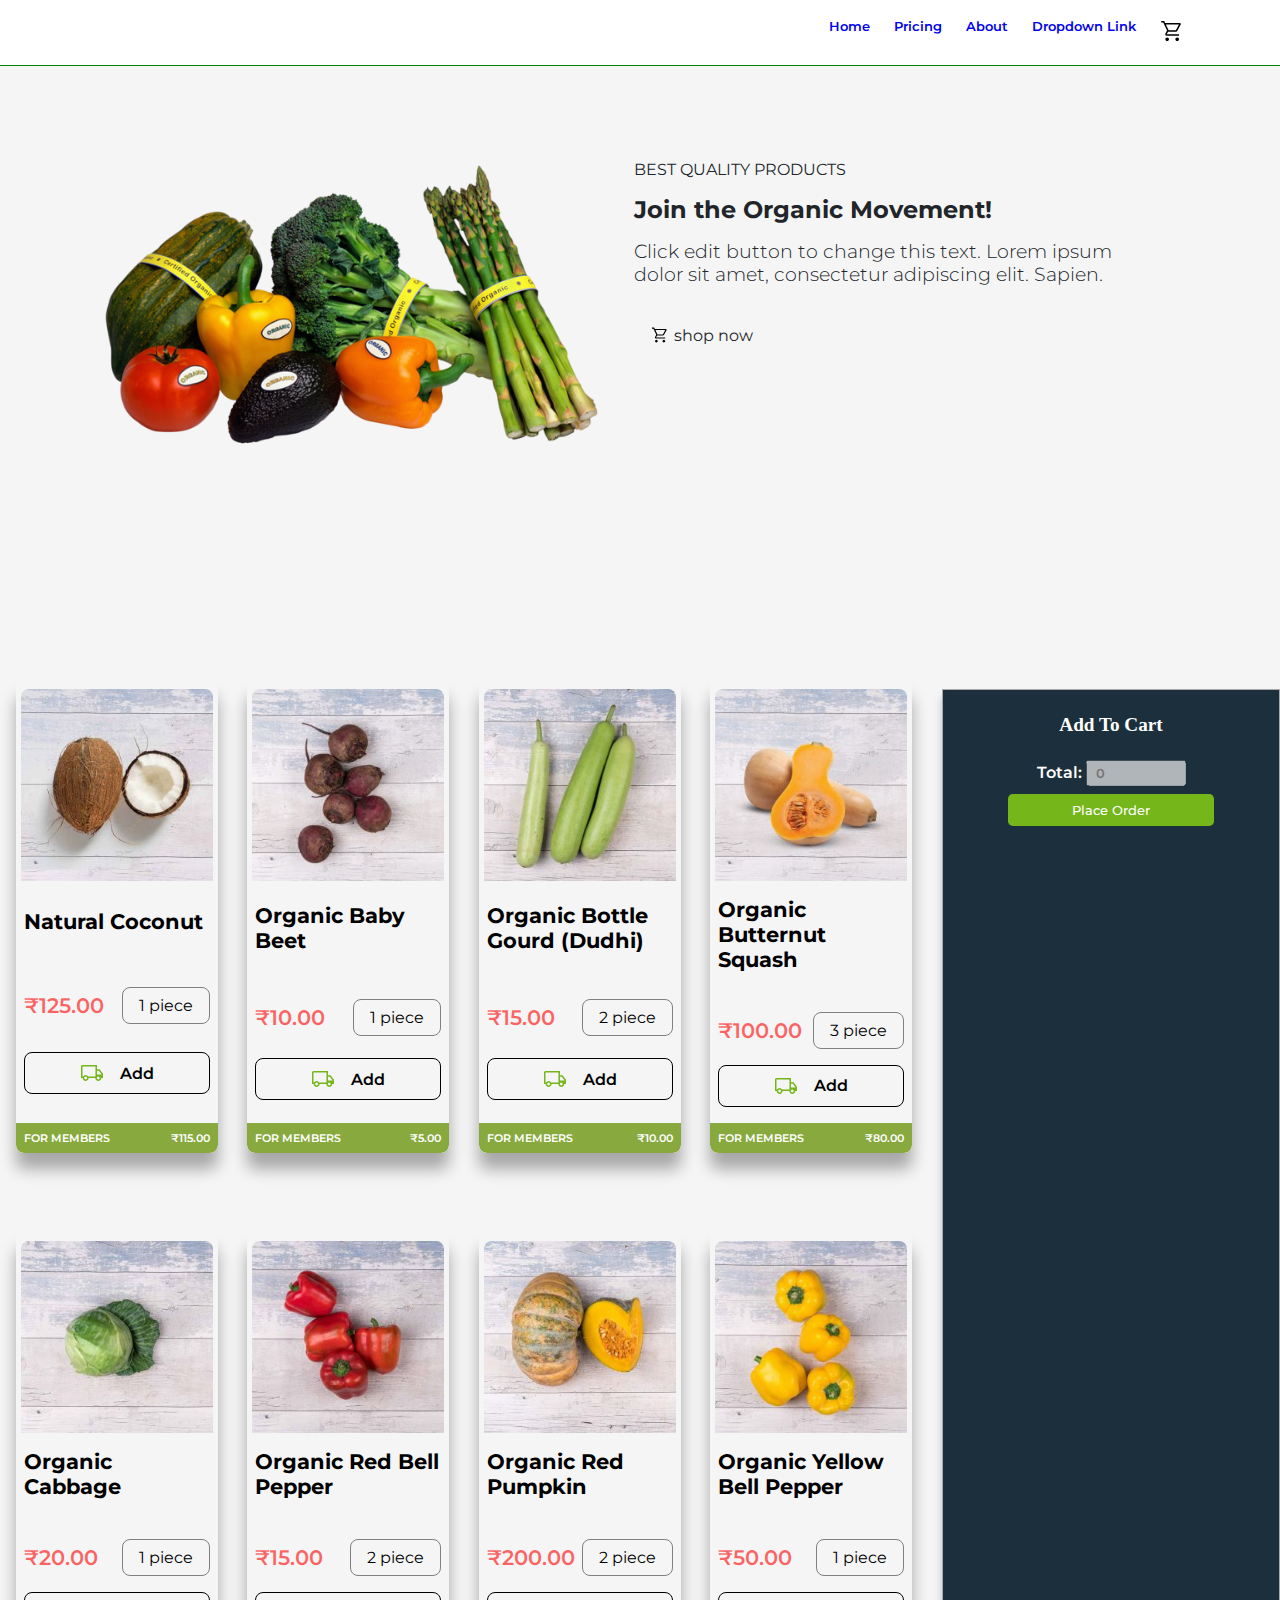
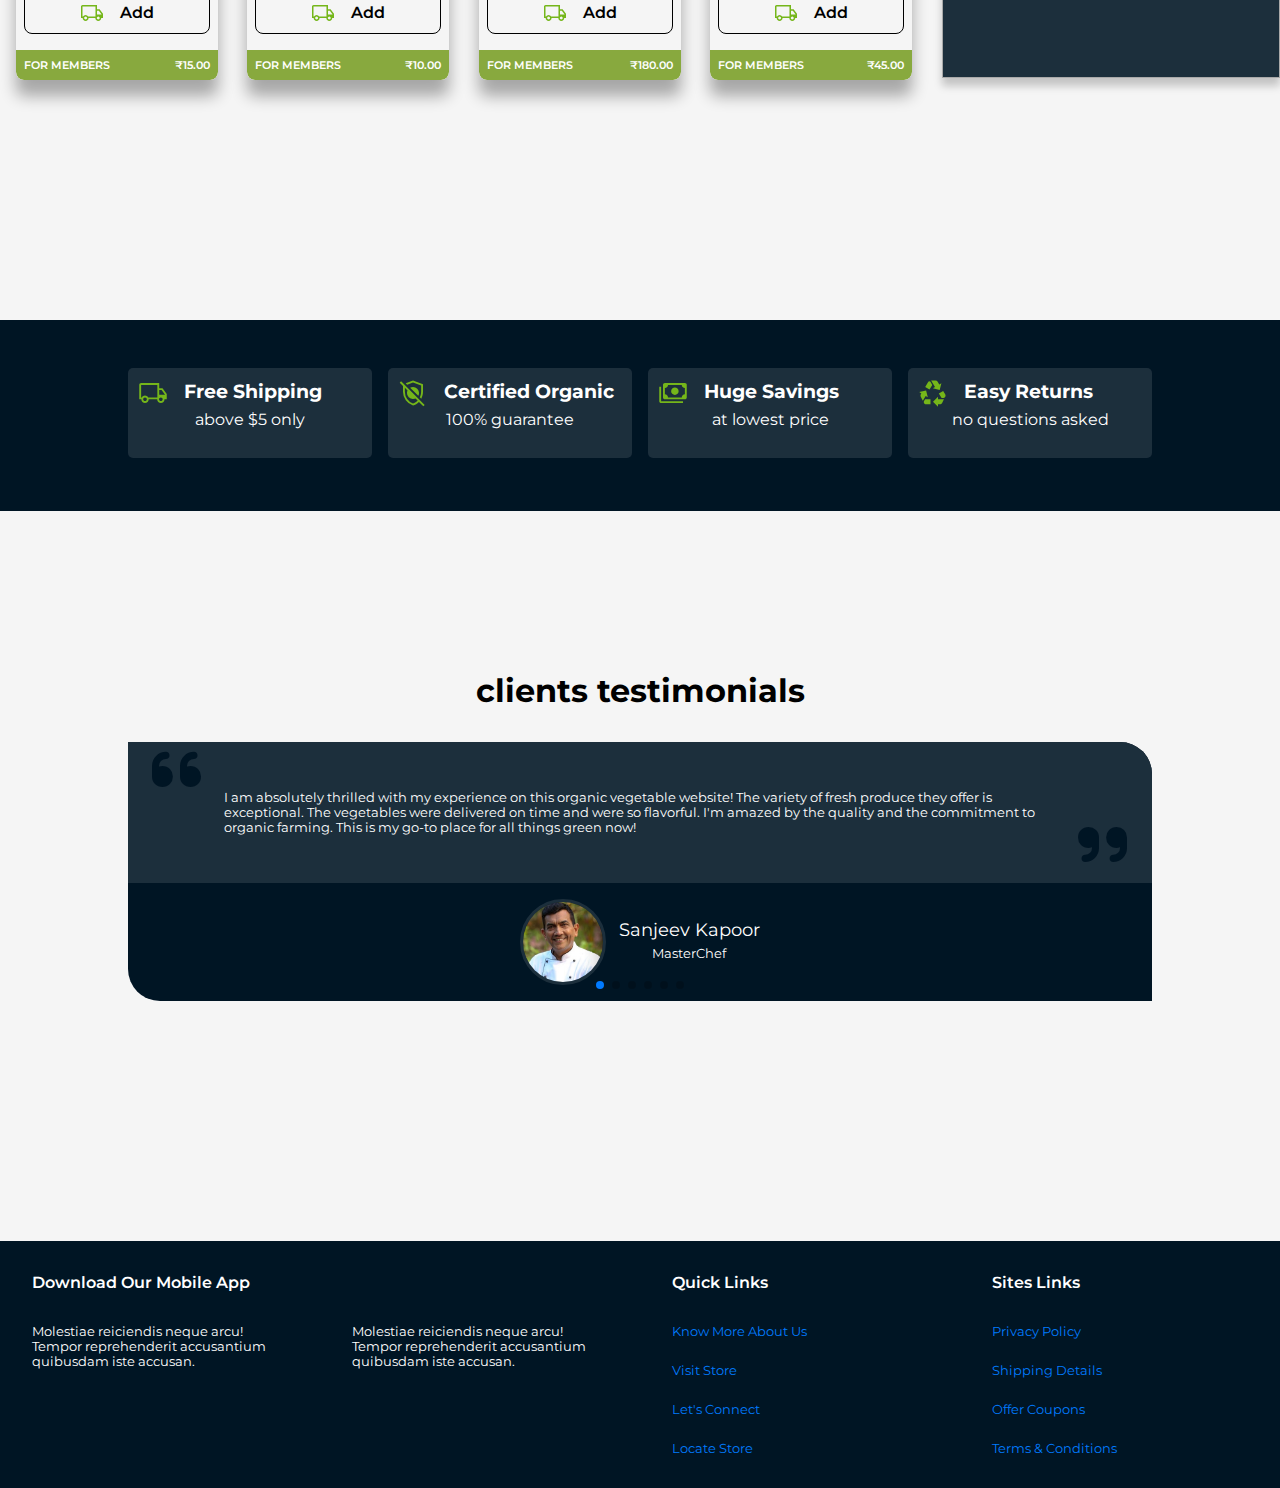
<file: index.html>
<!DOCTYPE html>
<html lang="en">

<head>
    <title>E-commerce</title>
    <link rel="preconnect" href="https://fonts.googleapis.com">
    <link rel="preconnect" href="https://fonts.gstatic.com" crossorigin>
    <link
        href="https://fonts.googleapis.com/css2?family=Caveat:wght@700&family=Dancing+Script:wght@400;500;600;700&family=Josefin+Sans:ital,wght@0,100;0,200;0,300;0,400;0,500;0,600;0,700;1,100;1,200;1,300;1,400;1,500;1,600;1,700&family=Lumanosimo&family=Montserrat:ital,wght@0,100;0,200;0,300;0,400;0,500;0,600;0,700;0,800;0,900;1,100;1,200;1,300;1,400;1,500;1,600;1,700;1,800;1,900&family=Nova+Cut&family=Open+Sans:ital,wght@0,300;0,400;0,500;0,600;0,700;0,800;1,300;1,400;1,500;1,600;1,700;1,800&family=Plus+Jakarta+Sans:ital,wght@0,200;0,300;0,400;0,500;0,600;0,700;0,800;1,200;1,300;1,400;1,500;1,600;1,700;1,800&family=Poppins:ital,wght@0,100;0,200;0,300;0,400;0,500;0,600;0,700;0,800;0,900;1,100;1,200;1,300;1,400;1,500;1,600;1,700;1,800;1,900&family=Rancho&family=Roboto:ital,wght@0,100;0,300;0,400;0,500;0,700;0,900;1,100;1,300;1,400;1,500;1,700&display=swap"
        rel="stylesheet">
    <link rel="stylesheet" href="ecommerce.css">
  <!-- links for clients testimonials ( cdn links for font awsome and slider slick) -->
    <link rel="stylesheet" href="https://cdn.jsdelivr.net/npm/swiper@10/swiper-bundle.min.css" />
  <link rel="stylesheet" href="https://cdnjs.cloudflare.com/ajax/libs/font-awesome/6.0.0/css/all.min.css" integrity="sha512-9usAa10IRO0HhonpyAIVpjrylPvoDwiPUiKdWk5t3PyolY1cOd4DSE0Ga+ri4AuTroPR5aQvXU9xC6qOPnzFeg==" crossorigin="anonymous" referrerpolicy="no-referrer" />
  <!-- links for clients testimonials ( cdn links for font awsome and slider slick) -->
  


</head>

<body id="body-tag">

    <section class="nav-bar" id="nav-bar">
        <h1></h1>
        <ul>
            <li> <a href="#hero">Home</a></li>
            <li><a href="#pricing">Pricing</a></li>
            <li><a href="#aboutus">About</a></li>
            <li><a href="#footer">Dropdown Link</a></li>
            <li> <a href="#pricing"> <img src="images/shopping cart logo.svg" alt="#" style="width:1.5rem ; height:1.5rem;"></a></li>
        </ul>
    </section>

    <section class="hero" id="hero">
        <div class="img1">
            <img src="images/vegitables pic.png" alt="#">
        </div>
        <div class="intro">
            <p class="intro_header">BEST QUALITY PRODUCTS</p>
            <h2>Join the Organic Movement!</h2>
            <h3>Click edit button to change this text. Lorem ipsum dolor sit amet, consectetur adipiscing elit. Sapien.
            </h3>
            <div class="shoping_cart">
                <img src="images/shopping cart logo.svg" alt="#" style="width:1.1rem ; height:1.1rem;">
                <p>shop now</p>
            </div>

        </div>
    </section>

<!-- this is our pricing section stsart  -->

<section class="pricing-whole-page" id="pricing">

  <section class="pricing-and-addtocart-section" id="pricingpage">
  
  
    <section class="pricing">
    
    <div class="pricing-main">
      <div class="pricing-veg-img">
        <img src="images/Natural Coconut.jpg" alt="natural coconut">
      </div>
      <div class="pricing-veg-name">
    <h4>Natural Coconut</h4>
      </div>
      <div class="pricing-amount-pieces">
        <h4>₹125.00</h4>
        <p>1 piece</p>
        <p id="piece1" style="display: none;">1</p>
      </div>
      <div class="pricing-addbutton" id="cart-btn1">
            
                <img src="images/delivery icon.svg" alt="" style="width:1.5rem; height:1.5rem;">
                <p>Add</p>
            
        </div>
        <div class="pricing-members-bar">
            <p>FOR MEMBERS</p>
            <p>₹115.00</p>
        </div>
    </div>
      
    
    
    <div class="pricing-main">
      <div class="pricing-veg-img">
        <img src="images/Organic Baby Beet.jpg" alt="natural coconut">
      </div>
      <div class="pricing-veg-name">
    <h4>Organic Baby Beet</h4>
      </div>
      <div class="pricing-amount-pieces">
        <h4>₹10.00</h4>
        <p>1 piece</p>
        <p id="piece2" style="display: none;">1</p>
      </div>
      <div class="pricing-addbutton" id="cart-btn2" >
            
                <img src="images/delivery icon.svg" alt="" style="width:1.5rem; height:1.5rem;">
                <p>Add</p>
            
        </div>
        <div class="pricing-members-bar">
            <p>FOR MEMBERS</p>
            <p>₹5.00</p>
        </div>
    </div>
    
    
    <div class="pricing-main">
      <div class="pricing-veg-img">
        <img src="images/Organic Bottle Gourd (Dudhi).jpg" alt="natural coconut">
      </div>
      <div class="pricing-veg-name">
    <h4>Organic Bottle Gourd (Dudhi)</h4>
      </div>
      <div class="pricing-amount-pieces">
        <h4>₹15.00</h4>
        <p>2 piece</p>
        <p id="piece3" style="display: none;">2</p>
      </div>
      <div class="pricing-addbutton" id="cart-btn3">
            
                <img src="images/delivery icon.svg" alt="" style="width:1.5rem; height:1.5rem;">
                <p>Add</p>
            
        </div>
        <div class="pricing-members-bar">
            <p>FOR MEMBERS</p>
            <p>₹10.00</p>
        </div>
    </div>
    
    
    <div class="pricing-main">
      <div class="pricing-veg-img">
        <img src="images/Organic Butternut Squash.jpg" alt="natural coconut">
      </div>
      <div class="pricing-veg-name">
    <h4>Organic Butternut Squash</h4>
      </div>
      <div class="pricing-amount-pieces">
        <h4>₹100.00</h4>
        <p>3 piece</p>
        <p id="piece4" style="display: none;">3</p>
      </div>
      <div class="pricing-addbutton" id="cart-btn4">
            
                <img src="images/delivery icon.svg" alt="" style="width:1.5rem; height:1.5rem;">
                <p>Add</p>
            
        </div>
        <div class="pricing-members-bar">
            <p>FOR MEMBERS</p>
            <p>₹80.00</p>
        </div>
    </div>
    
    
    
    <div class="pricing-main">
      <div class="pricing-veg-img">
        <img src="images/Organic Cabbage.jpg" alt="natural coconut">
      </div>
      <div class="pricing-veg-name">
    <h4>Organic Cabbage</h4>
      </div>
      <div class="pricing-amount-pieces">
        <h4>₹20.00</h4>
        <p>1 piece</p>
        <p id="piece5" style="display: none;">1</p>
      </div>
      <div class="pricing-addbutton" id="cart-btn5">
            
                <img src="images/delivery icon.svg" alt="" style="width:1.5rem; height:1.5rem;">
                <p>Add</p>
            
        </div>
        <div class="pricing-members-bar">
            <p>FOR MEMBERS</p>
            <p>₹15.00</p>
        </div>
    </div>
    
    
    
    <div class="pricing-main">
      <div class="pricing-veg-img">
        <img src="images/Organic Red Bell Pepper.jpg" alt="natural coconut">
      </div>
      <div class="pricing-veg-name">
    <h4>Organic Red Bell Pepper</h4>
      </div>
      <div class="pricing-amount-pieces">
        <h4>₹15.00</h4>
        <p>2 piece</p>
        <p id="piece6" style="display: none;">2</p>
      </div>
      <div class="pricing-addbutton" id="cart-btn6">
            
                <img src="images/delivery icon.svg" alt="" style="width:1.5rem; height:1.5rem;">
                <p>Add</p>
            
        </div>
        <div class="pricing-members-bar">
            <p>FOR MEMBERS</p>
            <p>₹10.00</p>
        </div>
    </div>
    
    
    
    <div class="pricing-main">
      <div class="pricing-veg-img">
        <img src="images/Organic Red Pumpkin.jpg" alt="natural coconut">
      </div>
      <div class="pricing-veg-name">
    <h4>Organic Red Pumpkin</h4>
      </div>
      <div class="pricing-amount-pieces">
        <h4>₹200.00</h4>
        <p>2 piece</p>
        <p id="piece7" style="display: none;">2</p>
      </div>
      <div class="pricing-addbutton" id="cart-btn7" >
            
                <img src="images/delivery icon.svg" alt="" style="width:1.5rem; height:1.5rem;">
                <p>Add</p>
            
        </div>
        <div class="pricing-members-bar">
            <p>FOR MEMBERS</p>
            <p>₹180.00</p>
        </div>
    </div>
    
    
    
    <div class="pricing-main">
      <div class="pricing-veg-img">
        <img src="images/Organic Yellow Bell Pepper.jpg" alt="natural coconut">
      </div>
      <div class="pricing-veg-name">
    <h4>Organic Yellow Bell Pepper</h4>
      </div>
      <div class="pricing-amount-pieces">
        <h4>₹50.00</h4>
        <p>1 piece</p>
        <p id="piece8" style="display: none;">1</p>
      </div>
      <div class="pricing-addbutton" id="cart-btn8">
            
                <img src="images/delivery icon.svg" alt="" style="width:1.5rem; height:1.5rem;">
                <p>Add</p>
            
        </div>
        <div class="pricing-members-bar">
            <p>FOR MEMBERS</p>
            <p>₹45.00</p>
        </div>
    </div>
    
    
    </section>
    <!-- -------------------------- -->
    <!-- this is our add to cart section -->
    <!-- -------------------------- -->
    
    <section class="addtocart-section">
      <h3 class="add-tocart-heading">add to cart</h3>
      <div class="scrollable-content">
      
  
  <div class="cart-details" id="cart1">
    <div class="cart-details-product">
      <img src="images/Natural Coconut.jpg" alt="#">
      <div class="cart-details-name-price">
        <h4>Natural Coconut</h4>
        <p id="result1">0</p>
        <p id="oldresult1" style="display:none">125</p>
      </div>
    </div>
    <div class="cart-details-pieces">
     <button class="input-btn" onclick="del1()"><i class="fa-solid fa-trash"></i></button>
     <button class="input-btn" onclick="min1()"><i class="fa-solid fa-minus"></i></button>
     <button class="input-btn" onclick="add1()"><i class="fa-solid fa-plus"></i></button>
     <input type="text" style="width: 3rem;" placeholder="0 piece" id="number1" class="pieces-cart" disabled>
    </div>
  </div>
  
  
  <div class="cart-details" id="cart2">
    <div class="cart-details-product">
      <img src="images/Organic Baby Beet.jpg" alt="#">
      <div class="cart-details-name-price">
        <h4>Organic Baby Beet</h4>
        <p id="result2">0</p>
        <p id="oldresult2" style="display:none">10</p>
      </div>
    </div>
    <div class="cart-details-pieces">
     <button class="input-btn" onclick="del2()"><i class="fa-solid fa-trash"></i></button>
     <button class="input-btn" onclick="min2()"><i class="fa-solid fa-minus"></i></button>
     <button class="input-btn" onclick="add2()"><i class="fa-solid fa-plus"></i></button>
     <input type="text" style="width: 3rem;" placeholder="0 piece" id="number2" class="pieces-cart"  disabled>
    </div>
  </div>
  
  
  <div class="cart-details" id="cart3">
    <div class="cart-details-product">
      <img src="images/Organic Bottle Gourd (Dudhi).jpg" alt="#">
      <div class="cart-details-name-price">
        <h4>Organic Bottle Gourd (Dudhi)</h4>
        <p id="result3">0</p>
        <p id="oldresult3" style="display:none">15</p>
      </div>
    </div>
    <div class="cart-details-pieces">
     <button class="input-btn" onclick="del3()"><i class="fa-solid fa-trash"></i></button>
     <button class="input-btn" onclick="min3()"><i class="fa-solid fa-minus"></i></button>
     <button class="input-btn" onclick="add3()"><i class="fa-solid fa-plus"></i></button>
     <input type="text" style="width: 3rem;" placeholder="0 piece"id="number3" class="pieces-cart" disabled>
    </div>
  </div>
  
  
  <div class="cart-details" id="cart4">
    <div class="cart-details-product">
      <img src="images/Organic Butternut Squash.jpg" alt="#">
      <div class="cart-details-name-price">
        <h4>Organic Butternut Squash</h4>
        <p id="result4">0</p>
        <p id="oldresult4" style="display:none">100</p>
      </div>
    </div>
    <div class="cart-details-pieces">
     <button class="input-btn" onclick="del4()"><i class="fa-solid fa-trash"></i></button>
     <button class="input-btn" onclick="min4()"><i class="fa-solid fa-minus"></i></button>
     <button class="input-btn" onclick="add4()"><i class="fa-solid fa-plus"></i></button>
     <input type="text" style="width: 3rem;" placeholder="0 piece" id="number4" class="pieces-cart" disabled>
    </div>
  </div>
  
  
  <div class="cart-details" id="cart5">
    <div class="cart-details-product">
      <img src="images/Organic Cabbage.jpg" alt="#">
      <div class="cart-details-name-price">
        <h4>Organic Cabbage</h4>
        <p id="result5">0</p>
        <p id="oldresult5" style="display:none">20</p>
      </div>
    </div>
    <div class="cart-details-pieces">
     <button class="input-btn" onclick="del5()"><i class="fa-solid fa-trash"></i></button>
     <button class="input-btn" onclick="min5()"><i class="fa-solid fa-minus"></i></button>
     <button class="input-btn" onclick="add5()"><i class="fa-solid fa-plus"></i></button>
     <input type="text" style="width: 3rem;" placeholder="0 piece" id="number5" class="pieces-cart" disabled>
    </div>
  </div>
  
  
  <div class="cart-details" id="cart6">
    <div class="cart-details-product">
      <img src="images/Organic Red Bell Pepper.jpg" alt="#">
  
      <div class="cart-details-name-price">
        <h4>Organic Red Bell Pepper</h4>
        <p id="result6">0</p>
        <p id="oldresult6" style="display:none">15</p>
      </div>
    </div>
    <div class="cart-details-pieces">
     <button class="input-btn" onclick="del6()"><i class="fa-solid fa-trash"></i></button>
     <button class="input-btn" onclick="min6()"><i class="fa-solid fa-minus"></i></button>
     <button class="input-btn" onclick="add6()"><i class="fa-solid fa-plus"></i></button>
     <input type="text" style="width: 3rem;" placeholder="0 piece"id="number6" class="pieces-cart" disabled>
    </div>
  </div>
  
  
  <div class="cart-details" id="cart7">
    <div class="cart-details-product">
      <img src="images/Organic Red Pumpkin.jpg" alt="#">
  
      <div class="cart-details-name-price">
        <h4>Organic Red Pumpkin</h4>
        <p id="result7">0</p>
        <p id="oldresult7" style="display:none">200</p>
      </div>
    </div>
    <div class="cart-details-pieces">
     <button class="input-btn" onclick="del7()"><i class="fa-solid fa-trash"></i></button>
     <button class="input-btn" onclick="min7()"><i class="fa-solid fa-minus"></i></button>
     <button class="input-btn" onclick="add7()"><i class="fa-solid fa-plus"></i></button>
     <input type="text" style="width: 3rem;" placeholder="0 piece"id="number7" class="pieces-cart" disabled>
    </div>
  </div>
  
  
  <div class="cart-details" id="cart8">
    <div class="cart-details-product">
      <img src="images/Organic Yellow Bell Pepper.jpg" alt="#">
      <div class="cart-details-name-price">
        <h4>Organic Yellow Bell Pepper</h4>
        <p id="result8">0</p>
        <p id="oldresult8" style="display:none">50</p>
      </div>
    </div>
    <div class="cart-details-pieces">
     <button class="input-btn" onclick="del8()"><i class="fa-solid fa-trash"></i></button>
     <button class="input-btn" onclick="min8()"><i class="fa-solid fa-minus"></i></button>
     <button class="input-btn" onclick="add8()"><i class="fa-solid fa-plus"></i></button>
     <input type="text" style="width: 3rem;" placeholder="0 piece"id="number8" class="pieces-cart" disabled>
    </div>
  </div>
  
  
  
  
  
  
  
  
  
  </div>
  
  <div style="text-align: center; margin:0.5rem">
    <label for="total" class="total">total:</label>
    <input type="text" disabled style="width: 5rem;" id="total-cart" placeholder="0">
  </div>
  
  <div class="place-order-addtocart" >
    <button onclick="openpopup()" id="place-order">Place Order</button>
  </div>
     </section>
  
     <!-- this is our popup section which get action by "place order burron" -->
  
  
  </section>

  <section class="popup" id="popup">
    <i class="fa-solid fa-truck-fast fa-2xl"></i>
    <h3>your order will be delivered by tomorrow</h3>
    <button onclick="closepopup()">ok</button>
  </section>

  <script src="ecommerce.js"></script>
</section>


<!-- this is our pricing section end -->







    <section class="about-us" id="aboutus">
        <div class="about-us-main">
            <div class="about-us-div1">
                <img src="images/delivery icon.svg" alt="#" style="width:1.9rem ; height:1.9rem;">
                <h3>Free Shipping</h3>
            </div>
            <div class="about-us-div2">
                <p>above $5 only</p>
            </div>
        </div>

        <div class="about-us-main">
            <div class="about-us-div1">
                <img src="images/100% guide.svg" alt="#" style="width:1.9rem ; height:1.9rem;">
                <h3>Certified Organic</h3>
            </div>
            <div class="about-us-div2">
                <p>100% guarantee</p>
            </div>
        </div>

        <div class="about-us-main">
            <div class="about-us-div1">
                <img src="images/cash icon.svg" alt="#" style="width:1.9rem ; height:1.9rem;">
                <h3>Huge Savings</h3>
            </div>
            <div class="about-us-div2">
                <p>at lowest price</p>
            </div>
        </div>

        <div class="about-us-main">
            <div class="about-us-div1">
                <img src="images/recycle.svg" alt="#" style="width:1.9rem ; height:1.9rem;">
                <h3>Easy Returns</h3>
            </div>
            <div class="about-us-div2">
                <p>no questions asked </p>
            </div>
        </div>

    </section>
 
<!-- this is our clients rivew section (slick slider) start here  -->



<section class="customers-review-section">
<h1 class="customers-review-section-heading">clients testimonials</h1>

<!-- Swiper -->
<div class="swiper mySwiper container">
    <div class="swiper-wrapper">
      <div class="swiper-slide">

        <div class="client-msg">
          <p>


            I am absolutely thrilled with my experience on this organic vegetable website! The variety of fresh produce
            they offer is exceptional. The vegetables were delivered on time and were so flavorful. I'm amazed by the
            quality and the commitment to organic farming. This is my go-to place for all things green now!
          </p>
        </div>
<div class="swiper-client-data grid grid-two-column">
  <figure style="margin-right: 1rem ; margin-left: 0rem"; margin-left: 0rem">
    <img src="images/chef1.jpg" alt="#" >
  </figure>
  <div class="client-data details">
  <p>Sanjeev Kapoor</p>
  <p style="font-size: 0.8rem;">MasterChef</p>
  </div>
</div>
      </div>
      <div class="swiper-slide">

        <div class="client-msg">
          <p>


            As a health-conscious consumer, I can't express how grateful I am for this website. The user interface is
            easy
            to navigate, and the selection of organic vegetables is outstanding. My recent order of kale, spinach, and
            carrots arrived perfectly packed and full of life. Knowing that I'm supporting sustainable farming practices
            makes the experience even better!
          </p>
        </div>
        <div class="swiper-client-data grid grid-two-column">
          <figure style="margin-right: 1rem ; margin-left: 0rem" >
            <img src="images/chef2.jpg" alt="#" >
          </figure>
          <div class="client-data details">
          <p> Vikas Khanna</p>
          <p style="font-size: 0.8rem;">MasterChef</p>
          </div>
        </div>
              </div>
      <div class="swiper-slide">

        <div class="client-msg">
          <p>


            I'm beyond impressed with the quality of vegetables I received from this website. The flavors are so
            vibrant,
            and you can really taste the difference in their organic produce. The website's detailed descriptions and
            nutritional information helped me make informed choices. I'm already planning my next order!
          </p>
        </div>
        <div class="swiper-client-data grid grid-two-column">
          <figure style="margin-right: 1rem ; margin-left: 0rem">
            <img src="images/chef3.jpg" alt="#" >
          </figure>
          <div class="client-data details">
          <p> Ranveer Brar</p>
          <p style="font-size: 0.8rem;">MasterChef</p>
          </div>
        </div>
              </div>
      <div class="swiper-slide">

        <div class="client-msg">
          <p>


            This organic vegetable website is a game-changer for me. I've been on the hunt for reliable sources of
            organic
            produce, and I'm so glad I found this one. The assortment of vegetables is vast, and the checkout process is
            a
            breeze. Plus, the vegetables arrived in impeccable condition – fresh and full of vitality.
          </p>
        </div>
        <div class="swiper-client-data grid grid-two-column">
          <figure style="margin-right: 1rem ; margin-left: 0rem">
            <img src="images/chef4.jpg" alt="#" >
          </figure>
          <div class="client-data details">
          <p>Madhur Jaffrey</p>
          <p style="font-size: 0.8rem;">MasterChef</p>
          </div>
        </div>
              </div>
      <div class="swiper-slide">

        <div class="client-msg">
          <p>


            Five stars without a doubt! The organic vegetable selection on this website is impressive, and I appreciate
            the effort they put into sourcing sustainably grown produce. I ordered a mix of greens, tomatoes, and
            peppers,
            and they arrived in perfect condition. It's evident that the team cares deeply about providing top-notch
            organic options.
          </p>
        </div>
        <div class="swiper-client-data grid grid-two-column">
          <figure style="margin-right: 1rem ; margin-left: 0rem"">
            <img src="images/chef5.jpg" alt="#" >
          </figure>
          <div class="client-data details">
          <p> Vineet Bhatia</p>
          <p style="font-size: 0.8rem;">MasterChef</p>
          </div>
        </div>
              </div>
      <div class="swiper-slide">

        <div class="client-msg">
          <p>


            The organic vegetable website exceeded my expectations in every way. The website is user-friendly, and the
            detailed product information helped me choose the right veggies for my recipes. The vegetables I received
            were
            of exceptional quality – crisp, colorful, and bursting with flavor. I've found my new go-to source for
            organic
            goodness!
          </p>
        </div>
        <div class="swiper-client-data grid grid-two-column">
          <figure style="margin-right: 1rem ; margin-left: 0rem">
            <img src="images/chef6.jpg" alt="#" >
          </figure>
          <div class="client-data details">
          <p>Anjum Anand</p>
          <p style="font-size: 0.8rem;">MasterChef</p>
          </div>
        </div>
              </div>

    </div>
    <div class="swiper-pagination"></div>
  </div>


  <!-- this is our javascript section -->
  <script src="https://cdn.jsdelivr.net/npm/swiper@10/swiper-bundle.min.js"></script>
  <script>
    var swiper = new Swiper(".mySwiper", {
      slidesPerView: 1,
      spaceBetween: 30,
      autoplay: {
        delay: 2500,
      },
      pagination: {
        el: ".swiper-pagination",
        clickable: true,
      },
    });
  
  </script>



</section>
 





<!-- our clients rivew section (slick slider) ends here  -->

    <section class="footer" id="footer">
        <div class="footer-div">
            <h3>Download Our Mobile App</h3>
            <p>Molestiae reiciendis neque arcu! Tempor reprehenderit accusantium quibusdam iste accusan.</p>
        </div>
        <div class="footer-div" >
            <h3 style="color:#001524">
                h
            </h3>
            <p>
                Molestiae reiciendis neque arcu! Tempor reprehenderit accusantium quibusdam iste accusan.
            </p>
        </div>
        <div class="footer-div">
            <h3>Quick Links</h3>
            <div class="footer-anchor">

                <a href="#">Know More About Us</a>
                <a href="#">Visit Store</a>
                <a href="#">Let's Connect</a>
                <a href="#">Locate Store</a>
            </div>

        </div>
        <div class="footer-div">
            <h3>Sites Links</h3>
            <div class="footer-anchor">

                <a href="#">Privacy Policy</a>
                <a href="#">Shipping Details</a>
                <a href="#">Offer Coupons</a>
                <a href="#">Terms & Conditions</a>
            </div>

        </div>
    </section>



</body>

</html>
</file>
<file: ecommerce.css>
* {
    margin: 0;
    padding: 0;
    font-family: "Montserrat";
    scroll-behavior: smooth;
    
    
}
#body-tag {
    background-color: whitesmoke;

   
}
:root {
    --outercolor: #001524;
    --innercolor: #1C2F3C;
  }


.nav-bar {
    display: flex;
    justify-content: space-between;
    width: 100vw;
    border-bottom: 0.1rem solid green;
    position: fixed;
    top: 0;
    z-index: 2;
    background-color: white;
}

.nav-bar ul {
    float: right;
    display: flex;
    gap: 1.5rem;
    padding: 1.2rem 6rem;
    list-style: none;
    color: blue;
    font-weight: 600;
    font-size: 0.8rem;
    transition: 0.10s;
}

.nav-bar ul li a{
    text-decoration: none;
    
}

.nav-bar ul li:hover{
cursor: pointer;
}

.hero {
    display: flex;
    justify-content: center;
    margin-top: 10rem;
}

.img1 img {
    width: 500px;
}

.intro {
    width: 40%;
    font-size: 1rem;
    font-weight: 400;
    color: #212529;
    margin: 0 2rem;
}

.intro_header {
    margin-bottom: 1rem;
}

.intro h2 {
    margin-bottom: 1rem;
}

.intro h3 {
    font-weight: 300;
    margin-bottom: 2rem;
}

.shoping_cart {
    display: flex;
    gap: 0.3rem;
    margin: 0;
    padding: 0.5rem 1rem;
    /* text-align: center; */
    justify-content: center;
    border: none;
    width: 6.5rem;
}

.shoping_cart:hover {
    border: 0px solid black;
    background: #75B61A;
    border-radius: 0.3em;
    cursor: pointer;
}


.shoping_cart p {
    font-size: 1rem;
    
}


/* hero section ends here */


.pricing{
 /* margin-top: 7rem;
 margin-bottom: 3rem; */
 display: flex;
  flex-wrap: wrap;
  width: 70%;
  margin: 14rem 1rem 0 1rem ; /* Center the container */
  justify-content: space-between; 


  
}

.pricing-main{
    
    padding: 0.5rem 0.5rem 0 0.5rem;
    width: 18%;
    border-radius: 0.5rem;
    width: calc(22.5%); /* Adjust the width of each item based on your preference */
  margin-bottom: 5rem;
  /* border: 1px solid black; */
  box-sizing: border-box;
  box-shadow: 0px 1rem 1rem rgba(0, 0, 0, 0.322);
  overflow: hidden;
  display: flex;
  flex-direction: column;
  justify-content: space-between;
  gap: 1rem;
}

.pricing-veg-name h4{
    /* margin-top: 1.5rem; */
    margin-bottom: 1.5rem;
    font-size: 1.3rem;
}

.pricing-veg-img{
    display: flex;
    justify-content: center;
    
}
.pricing-veg-img img {
    border-top-right-radius: 0.5rem;
    border-top-left-radius: 0.5rem;
    width: 12rem;
    
}
.pricing-amount-pieces{
    display: flex;
    justify-content: space-between;
    align-items: center;
    /* margin-top: 1rem; */

}

.pricing-amount-pieces h4{
 font-size: 1.3rem;
 font-weight: 600;
 color: rgba(255, 0, 0, 0.596);
}

.pricing-amount-pieces p{
 border: 1px solid gray;
 padding: 0.5rem 1rem;
 border-radius: 0.5rem;
 font-weight: 400;
 /* margin-right: 2rem; */
}



.pricing-addbutton  {
    display: flex;
    justify-content: center;
    align-items: center;
    gap: 1rem;
    border: 1px solid black;
    border-radius: 0.5rem;
    padding: 0.5rem 0;
    text-decoration: none;
    color: black;
    font-weight: 600;
}

.pricing-addbutton:hover{
    cursor: pointer;
    background-color: #75b61a75;
}
.pricing-members-bar{

    
    display: flex;
    justify-content: space-between;
    align-items: center;
    padding: 0.5rem 0.5rem;
    /* border: 1px solid black; */
    margin: 0 -0.5rem;
    background-color: #88a93e ;
    border-bottom-right-radius: 0.5rem;
    border-bottom-left-radius: 0.5rem;
    font-weight: 600;
    color: white;
    font-size: 0.7rem;
}

/* this is our add-to-cart section */

.pricing-and-addtocart-section{
    position: relative;
    
}

.addtocart-section{
    border: 1px solid darkgray;
    background: var(--innercolor);
    position: absolute; 
     right: 0rem;
    top: 0.5rem;
    width: 25%;
    padding: 0.5rem;
    height: 90%;
    margin-bottom: 14rem;
    box-shadow: 0px 0.5rem 0.5rem rgba(0, 0, 0, 0.205);
    
   }

   

   .add-tocart-heading{
    text-transform: capitalize;
    color: white;
    font-size: 1.2rem;
    font-family: 'Times New Roman', Times, serif;
    text-align: center;
    margin: 1rem 0;
    
}

   .cart-details{
    padding: 0.5rem;
    background-color: whitesmoke;
    margin-bottom: 0.5rem;
    display: flex;
    flex-direction: column;
   }

.cart-details-product{
    display: flex;
    margin-bottom: 0.5rem;
    border-bottom: 1px solid gray;
    padding-bottom: 0.5rem;
}

.cart-details-product img{
    width: 4rem;
    height: 4rem;
}

.cart-details-name-price {
 margin-left: 0.5rem;
}

.cart-details-name-price h4{
margin-bottom: 0.3rem;
font-size: 0.9rem;
}

.cart-details-name-price p{
 color: #75B61A;
 font-weight: 600;
}

.cart-details-pieces{
    text-align: end;
}

.input-btn{
    background-color: orangered;
    border: none;
    padding: 0.2rem;
    margin-right: 0.3rem;
}

.pieces-cart{
    padding: 0.2rem 0.5rem;
    background-color: rgba(128, 128, 128, 0.466);
    font-weight: 600;
}

.input-btn:hover{
    cursor: pointer;
}

.total{
    color: #fff;
    font-weight: 600;
    text-transform:capitalize;
}

   .place-order-addtocart{
    text-align: center;
   }

   #place-order{
    /* text-align: center; */
    padding: 0.5rem 4rem;
    background-color: #75B61A;
    color: white;
    font-weight: 500;
    border: none;
    border-radius: 0.3rem;
   }

   #place-order:hover{
    background-color: #75b61a9d;
    cursor: pointer;
   }

   #total-cart{
    padding: 0.2rem 0.5rem;
    color: white;
    font-weight: 600;
    
   }

   .scrollable-content {
    max-height: 80%; /* Adjust the value to your desired maximum height */
    overflow-y: auto;
  }
/* this is our popup section  */

.pricing-whole-page{
    position: relative;
    margin: 0;
    padding: 0;
    width: 100%;
    height: 100%;
}
.popup{
    position: fixed;
    top: 25%;
    right: 30%;
    padding: 3rem 5rem;
    /* border: 1px solid black; */
    background: var(--outercolor);
    transform: translate(0, 0)scale(0.1);
    text-align: center;
   border-radius: 2rem;
   visibility: hidden;
   transition: transform 0.4s, 0.4s;
   font-variant: small-caps;
}
.open-popup{
    visibility: visible;
    top:30%;
    transform: translate(0, 0)scale(1);
}

.fa-truck-fast{
    color: #75B61A;
}
.popup h3{
 font-weight: 400;
 color: white;
 margin-top: 2rem;
}

.popup button{
 padding: 0.7rem 3rem;
margin-top: 2rem;
font-size: 1rem;
font-weight: 700;
}

/* pricing section starts here */




/* pricing section ends here */

.about-us{
    
    display: flex;
    justify-content: center;
    gap: 1rem;
    margin-top: 10rem;
    margin-bottom: 10rem;
    /* width: 100vw; */
    padding: 3rem 0;
    background: #001524;;
}

.about-us-main{
    background: #1C2F3C;
    padding: 10px;
    border-radius: 5px;
    margin-bottom: 5px;
    font-size: 1rem;
    font-weight: 400;
    line-height: 1.5;
    text-align: left;
    width: 14rem;
}

.about-us-div1{
    display: flex;
    gap: 1rem;
    color: white;
   
}
.about-us-div1 h2{

    margin-bottom: 0.5rem;
    font-weight: 500;
    line-height: 1.2;
    font-size: 23px;
    margin: 0;
    color: white;

}

.about-us-div2{
    display: flex;
    justify-content: center;
    color: white;
}

.about-us-div2 p{
    margin-top: 0;
    margin-bottom: 1rem;
    font-size: 1rem;
    font-weight: 400;
    line-height: 1.5;
    text-align: left;
}

/* about us section ends here */
/* slick slider section start here */
.customers-review-section-heading{
    text-align: center;
}
.swiper {
    width: 80%;
    height: 100%;
    margin-top: 2rem;
    margin-bottom: 9rem;
    
  }
  
  .swiper-slide {
    text-align: center;
    font-size: 18px;
    background: var(--outercolor);
    display: flex;
    justify-content: center;
    align-items: center;
    border-top-right-radius: 2rem;
    border-bottom-left-radius: 2rem;  
    /* box-shadow: 0px 1rem 1rem rgba(0, 0, 0, 0.511); */
  }

  .swiper-slide img {
    display: block;
    width: 100%;
    height: 100%;
    object-fit: cover;
  }

  .client-msg {
    background: var(--innercolor);
  padding: 3rem 6rem;
  text-align: left;
  font-size: 0.8rem; 
  max-height: 6rem; 
  border-top-right-radius: 2rem;
 color: white;

  }

  

  .swiper-slide img{
    max-width: 5rem;
    max-height: 5rem;
    border-radius: 50%;
    border: 3px solid var(--innercolor);
    margin: 0;
    
  }

  .swiper-client-data{
    display: flex;
    align-items: center;
    justify-content: center;
    line-height: 1.5rem;
    margin: 1rem 0;
    color: white;
  }

  .client-msg p::before{
    content: "\f10d";
    position: absolute;
    top: 0;
    left: 1.5rem;
    font-family: "Font Awesome 6 Free";
    font-size: 3.5rem;
    color: #001524;
    font-weight:700;

  }

  .client-msg p::after{
    content: "\f10e";
    position: absolute;
    bottom: 8rem;
    right: 1.5rem;
    font-family: "Font Awesome 6 Free";
    font-size: 3.5rem;
    color: #001524;
    font-weight:700;

  }

/* slick slider section ends here */

/* footer section start here  */
.footer{
    display: flex;
    justify-content: space-around;
    /* gap: 2rem; */
    margin-top: 15rem;
    color: white;
    background-color: #001524;

}

.footer-div{
    display: flex;
    flex-direction: column;
    gap: 2rem;
    width: 20%;
    margin: 2rem 0;
}

.footer-div h3{
    font-size: 1rem;
    font-weight: 600;
}

.footer-div p{
    font-size: 0.8rem;
    font-weight: 400;
}

.footer-anchor{
    font-size: 0.8rem;
    font-weight: 400;
    display: flex;
    flex-direction: column;
    gap: 1.5rem;
}

.footer-anchor a{
    text-decoration: none;
    color: #007bff;
    text-decoration: none;
    background-color: transparent;
   
}
</file>
